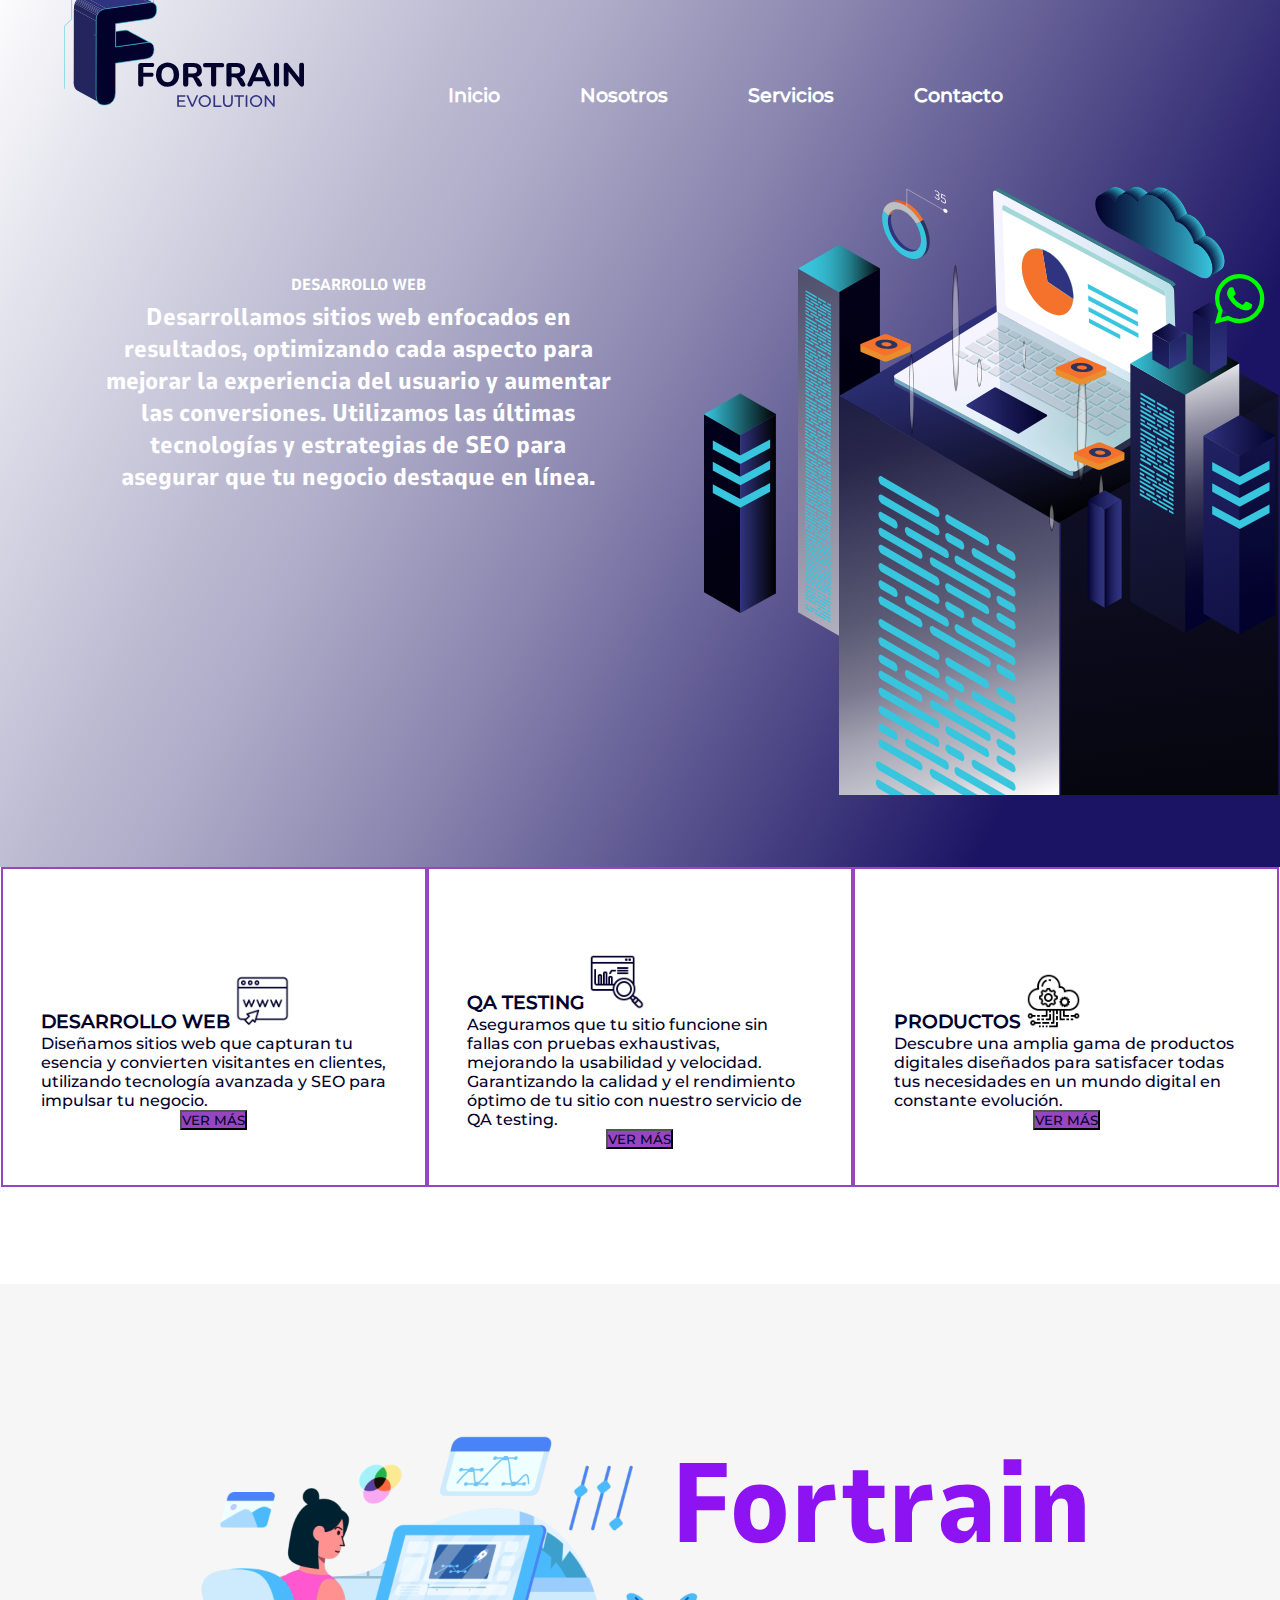
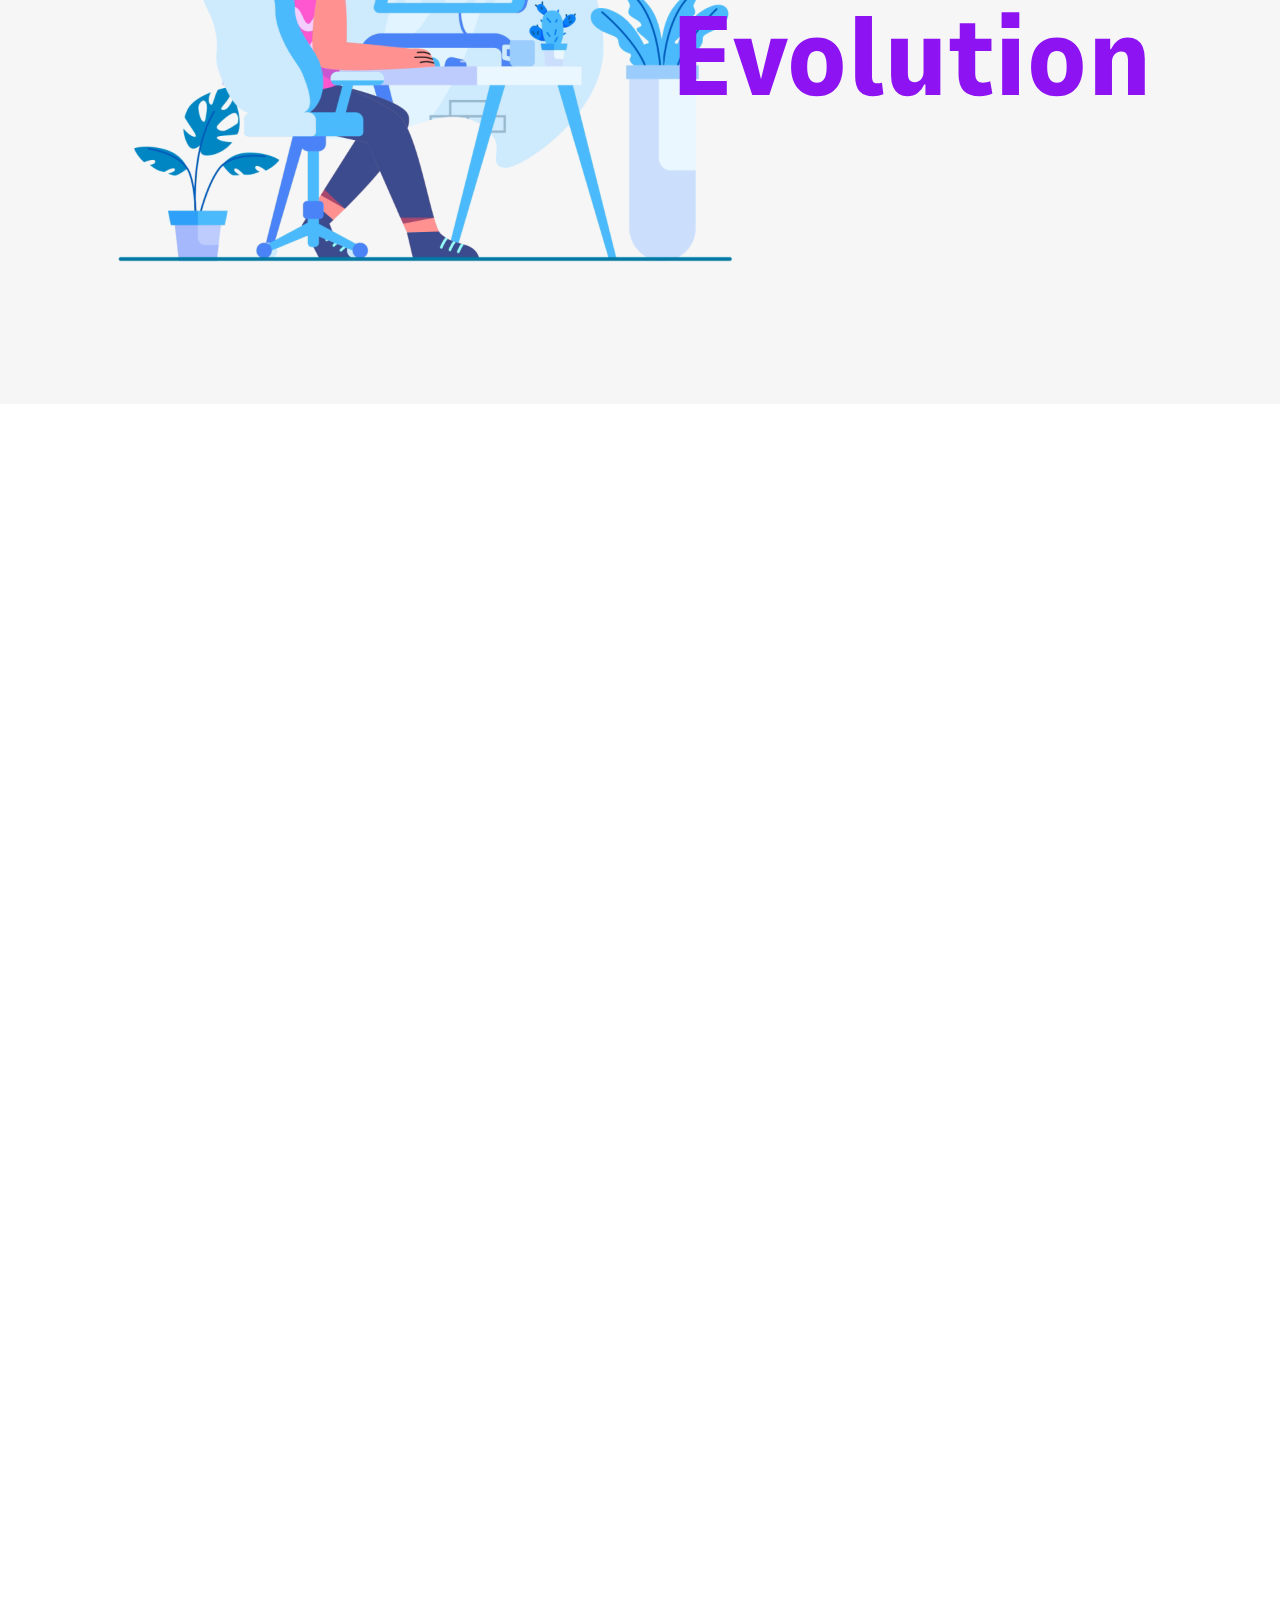
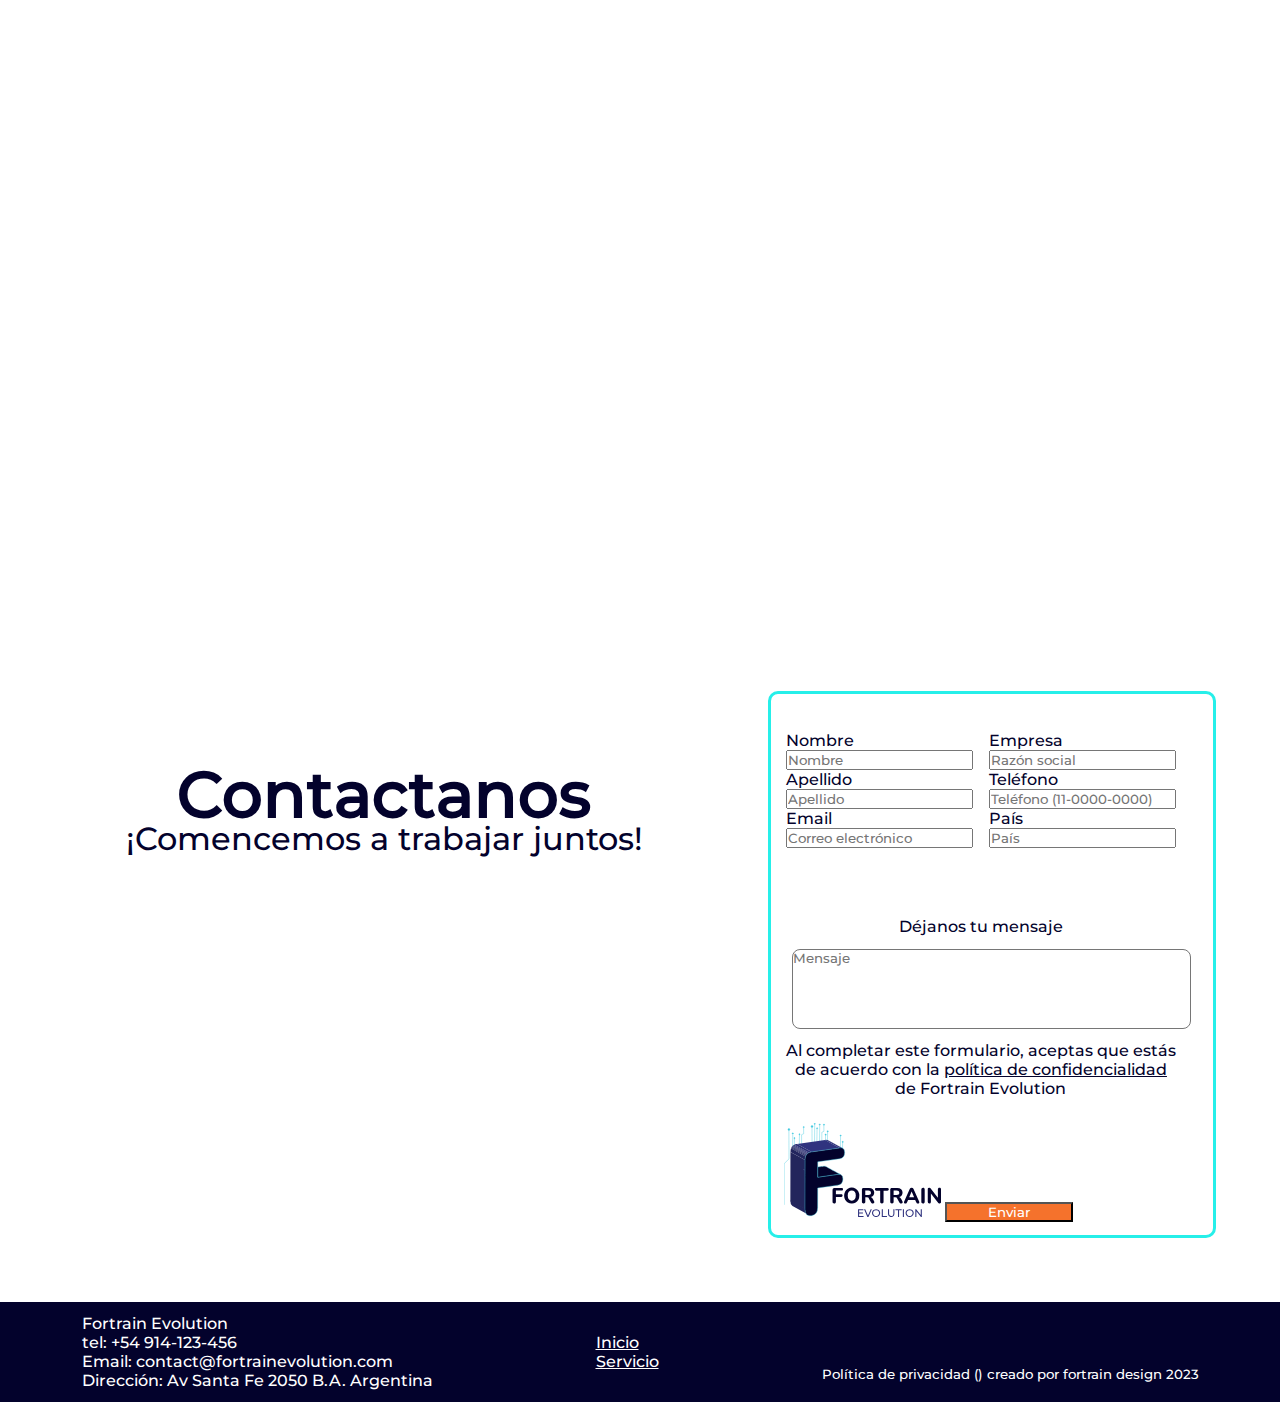
<file: index.html>
<!DOCTYPE html>
<html lang="en">
<head>
  <meta charset="UTF-8">
  <meta name="viewport" content="width=device-width, initial-scale=1.0">
  <meta http-equiv="X-UA-Compatible" content="IE=edge">
  <meta name="author" content="fortrainevolution.com">
  <meta name="description" content="desarrollo y consultoría IT">
  <link rel="shortcut icon" href="./src/images/favicon.png">
  <link rel="stylesheet" href="https://cdn.jsdelivr.net/npm/bootstrap@5.2.2/dist/css/bootstrap.min.css" integrity="sha384-Zenh87qX5JnK2Jl0vWa8Ck2rdkQ2Bzep5IDxbcnCeuOxjzrPF/et3URy9Bv1WTRi" crossorigin="anonymous">
  <link rel="stylesheet" href="https://fonts.googleapis.com/css?family=Lobster" type="text/css">
  <link rel="stylesheet" href="https://use.fontawesome.com/releases/v5.8.1/css/all.css" integrity="sha384-50oBUHEmvpQ+1lW4y57PTFmhCaXp0ML5d60M1M7uH2+nqUivzIebhndOJK28anvf" crossorigin="anonymous">
  <link rel="stylesheet" href="https://cdn.jsdelivr.net/npm/bootstrap-icons@1.10.4/font/bootstrap-icons.css">
  <link rel="preconnect" href="https://fonts.googleapis.com">
  <link rel="preconnect" href="https://fonts.gstatic.com" crossorigin>
  <link rel="stylesheet" href="https://use.fontawesome.com/releases/v5.15.1/css/all.css">
  <link rel="stylesheet" href="https://cdnjs.cloudflare.com/ajax/libs/animate.css/4.1.1/animate.min.css"/>
  <link href="https://unpkg.com/aos@2.3.1/dist/aos.css" rel="stylesheet">
  <meta name="viewport" content="width=device-width, initial-scale=1.0">
  <link rel="stylesheet" href="./src/css/styles.css">
  <title>fortrain 2.0</title>
</head>
<body class="bodyFortrain">
    <header class="HeaderContainer">
        <div class="container1">
            <nav class="navbar">
              <img src="./src/images/LOGOTIPO FE 26-03-2024 - 2.svg" alt="" class="logo">
                <ul class="navList">
                    <li class="navItem">
                        <a href="index.html" class="navlink">Inicio</a>
                    </li>
                    <li class="navItem">
                        <a href="" class="navlink">Nosotros</a>
                    </li>
                    <li class="navItem">
                        <a href="/src/pages/servicios.html" class="navlink">Servicios</a>
                    </li>
                    <li class="navItem">
                        <span class="NavContac"> <a href="#contacto" class="navlink">Contacto</a></span>
                    </li>
                </ul>
                <div class="hamburguesaContainer">
                    <img src="/src/images/list_7146967.png" alt="menuHamburguesa" class="hamburguesa">
                </div>
            </nav>
        </div>
        <section class="contenedor-seccion-nueva">
          <div class="contenedor-ilustracion">
            <img src="src/images/ILUSTRACIONHeader.svg" alt="" class="imgHeaderNew">
            <div class="contenedor-texto-de-ilustracion">
              <h2 class="titulo"></h2>
              <p class="descripcion"></p>
              <!--<h2>SOMOS LA PLATAFORMA MÁS RÁPIDA Y SEGURA EN DESARROLLO WEB</h2>
              <p>Desarrollamos sitios web enfocados en resultados, optimizando cada aspecto para mejorar la experiencia del usuario y aumentar las conversiones. Utilizamos las últimas tecnologías y estrategias de SEO para asegurar que tu negocio destaque en línea.</p>-->
            </div>            
            <!--<div class="ilustracion">
              <img src="./src/images/ILUSTRACION - WEB FE.svg" alt="" class="ilustracion-seccion-nueva">
            </div>-->
          </div>
          <div class="seccion-nueva">
            <div><span class="number">01</span>
              <h3>DESARROLLO WEB <img src="./src/images/sitio-web icono.png" alt="" style="width: 16%;"></h3>
              <p>Diseñamos sitios web que capturan tu esencia y convierten visitantes en clientes, utilizando tecnología avanzada y SEO para impulsar tu negocio.</p>
              <button class="btn seccion-nueva-boton">VER MÁS</button>
            </div>
            <div><span class="number">02</span>
              <h3>QA TESTING <img src="./src/images/analista-de-la-red icono.png" alt="" style="width: 16%;"></h3>
              <p>Aseguramos que tu sitio funcione sin fallas con pruebas exhaustivas, mejorando la usabilidad y velocidad. Garantizando la calidad y el rendimiento óptimo de tu sitio con nuestro servicio de QA testing.</p>
              <button class="btn seccion-nueva-boton">VER MÁS</button>
            </div>
            <div><span class="number">03</span>
              <h3>PRODUCTOS <img src="./src/images/saas.png" alt="" style="width: 16%;"></h3>
              <p>Descubre una amplia gama de productos digitales diseñados para satisfacer todas tus necesidades en un mundo digital en constante evolución.</p>
              <button class="btn seccion-nueva-boton">VER MÁS</button>
            </div>
          </div>
        </section>
    </header>
    <main class="mainFortrain">
      <aside>
        <a target="_blank" href="https://wa.me/+5491169697781?text=Hola,%20estoy%20interesado%20en%20contactarte."><i class="bi bi-whatsapp"></i><!--<img src="ruta/a/tu/imagen/whatsapp.png" alt="WhatsApp">--></a>
      </aside>

      <section class="sectionHeader">
        <div class="video-background" >
            <video autoplay loop muted playsinline>
              <source src="/src/video/vecteezy_a-perfect-creative-industry-animation_28716482.mp4" type="video/mp4">
            </video>
            <h2 class="TituloPrincipal nunitoTitle">Fortrain <br> Evolution</h2>
          </div>
    </section>
        <div data-aos="fade-up" class="fortrainDescContainer">      
                <div class="fortrainTxtContainer">
                    <h1 class="fortrainTitleDesc nunitoTitle">
                        Sobre Fortrain Evolution
                    </h1>
                    <p class="fortrainTxt">Somos un equipo de emprendedores tecnológicos dedicados a impulsar el crecimiento de empresas y startups en el mundo digital. Audaces e innovadores.</p>
                    <p class="fortrainTxt">
                        No nos conformamos, vamos siempre por la
                        excelencia.  Nuestro espiritu es joven, ambicioso
                        y sobre todo somos curiosos llevando a la acción nuestros sueños.
                    </p>
                </div>
                <img src="/src/images/ILUSTRACIÓN 2 WEB FE 2.0.svg" alt="imgFortrain" 
                data-aos="fade-up" data-aos-duration="1500" class="fortrainImg">
        </div>
    </main>
    <section class="valoresContainer">
        <div data-aos="fade-left" data-aos-duration="1500" class="mision">
            <img src="/src/images/ILUSTRACIÓN 2 MISIÓN - FE WEB 2.0.svg" class="misionImg">
            <div class="misionTxtContainer">
                <h2 class="misionTitle nunitoTitle">
                    Mision
                </h2>
                <p class="misiontxt">
                    Empoderar empresas y startups para que naveguen con éxito en el mundo digital, ofreciendo soluciones de desarrollo web, testing de software y estrategias de social media innovadoras y personalizadas. Con el objetivo de llevar sus empresas a que crezcan y tengan éxito en el
                    mercado actual
                </p>
            </div>
        </div>
        <div  data-aos="fade-right" data-aos-duration="1500"  class="vision">
            <div class="visionTxtContainer">
                <h2 class="visionTitle nunitoTitle">
                    Vision
                </h2>
                <p class="visiontxt">
                    Ser reconocidos como los principales aliados en la transformación digital a nivel global, impulsando el avance tecnológico de nuestros clientes. Aspiramos a que cada proyecto refleje nuestra pasión por la innovación, nuestra valentía ante los desafíos y nuestro compromiso con la excelencia
                </p>
            </div>
            <img src="/src/images/QUIENES SOMOS - FE- ILUSTRACIÓN 1.svg" alt="imgFortrain" class="visionImg">
        </div>
        <div data-aos="fade-left" data-aos-duration="1500" class="mision">
            <div  class="valores">
            <img src="/src/images/VALORES ILUSTRACIÓN 4 - FE 2024 WEB 2.0.svg" class="ValoresImg">
            <div class="valoresTxtContainer">
                <h2 class="valoresTitle nunitoTitle">Valores</h2>
                <div class="valorestxt">
                    <div class="valores1">
                        <div class="valor1">
                            <div class="color4"></div>
                            <p class="valoTxt1">
                                Innovación:<br> <span class="txtValo">Que marcan el mañana.</span> 
                            </p>
                        </div>
                        <div class="valor2">
                            <div class="color3"></div>
                            <p class="valoTxt1">
                                Pasión:<br> <span class="txtValo">Energía que impulsa la innovación.</span> 
                            </p>
                        </div>
                    </div>
                    <div class="valores2">
                        <div class="valor3">
                            <div class="color2"></div>
                            <p class="valoTxt2">
                                Valentia: <br> <span class="txtValo">Audacia en cada solución.</span>
                            </p>
                        </div>
                        <div class="valor4">
                            <div class="color1"></div>
                            <p class="valoTxt2">
                                Compromiso:<br> <span class="txtValo">Con la excelencia.</span>
                            </p>
                        </div>
                    </div>
                </div>
            </div>
        </div>
      </div>
    </section>
    <section class="ayuda" id="contacto">
        <h2 class="formularioFtitle" >Contactanos</h2>
        <p class="formularioFtxt">
          ¡Comencemos a trabajar juntos!
        </p>
          <form action="./messent.php" method="POST">
            <div class="containerFrom">
              <div class="inputs">
                <label>Nombre</label>
                <input type="text" name="nombre" required placeholder="Nombre">
                <label>Apellido</label>
                <input type="text" name="apellido" required placeholder="Apellido">
                <label>Email</label>
                <input type="email" name="correo" required placeholder="Correo electrónico">
              </div>
              <div class="inputs2">
                <label>Empresa</label>
                <input type="text" name="empresa" required placeholder="Razón social">
                <label>Teléfono</label>
                <input type="tel" type="text" name="telefono" required placeholder="Teléfono (11-0000-0000)">
                <label>País</label>
                <input type="text" name="pais" required placeholder="País">
              </div>
            </div>
            <br>
            <div class="inputs3 containerFrom">
              <div>
                <label>Déjanos tu mensaje</label>
              </div>
              <textarea class="fromTextArea" name="mensaje" required placeholder="Mensaje"></textarea>
              <!--<div class="g-recaptcha" data-sitekey="TU_SITE_KEY"></div>-->
              <div class="formTerminosTxt">Al completar este formulario, aceptas que estás de acuerdo con la <a href="./terminos.html">política de confidencialidad</a> de Fortrain Evolution</div>
              <div>
                <img src="/src/images/LOGOTIPO FE 26-03-2024 - 2.svg" width="40%" >
                <button type="submit" class="btn btn-formulario">Enviar</button>
              </div>
            </div>
          </form>
      </section>
      <footer>
        <div class="footer-1">
          <ul>
            <li class="color">Fortrain Evolution</li>
            <li class="color">tel: +54 914-123-456</li>
            <li class="color">Email: contact@fortrainevolution.com</li>
            <li class="color">Dirección: Av Santa Fe 2050 B.A. Argentina</li>
          </ul>
        </div>
        <div class="footer-2 ">
          <ul>
            <li ><a href="index.html" class="color">Inicio</a></li>
            <li><a href="src/pages/servicios.html" class="color">Servicio</a></li>
          </ul>
        </div>
        <div class="footer-3 ">
          <small class="color">Política de privacidad () creado por fortrain design 2023</small>
        </div>
      </footer>
  		<script>
      		document.addEventListener('DOMContentLoaded', function() {
        		const elements = document.querySelectorAll('[data-aos]');

        		function updateAOS() {
            		if(window.innerWidth < 500) {
                		elements.forEach(el => {
                    	// Cambia la animación a fade-down para pantallas pequeñas
                    	el.setAttribute('data-aos', 'fade-down');
                	});
           		}
        	}

        	// Verifica al cargar y al cambiar el tamaño de la ventana
        	updateAOS();
        	window.addEventListener('resize', updateAOS);
    	});
  		</script>
      <script src="./src/js/funciones.js"></script>
      <script src="/src/js/menuHambur.js"></script>  
      <script src="https://unpkg.com/aos@2.3.1/dist/aos.js"></script>
      <script>AOS.init();</script> 
</body>
</html>
</file>
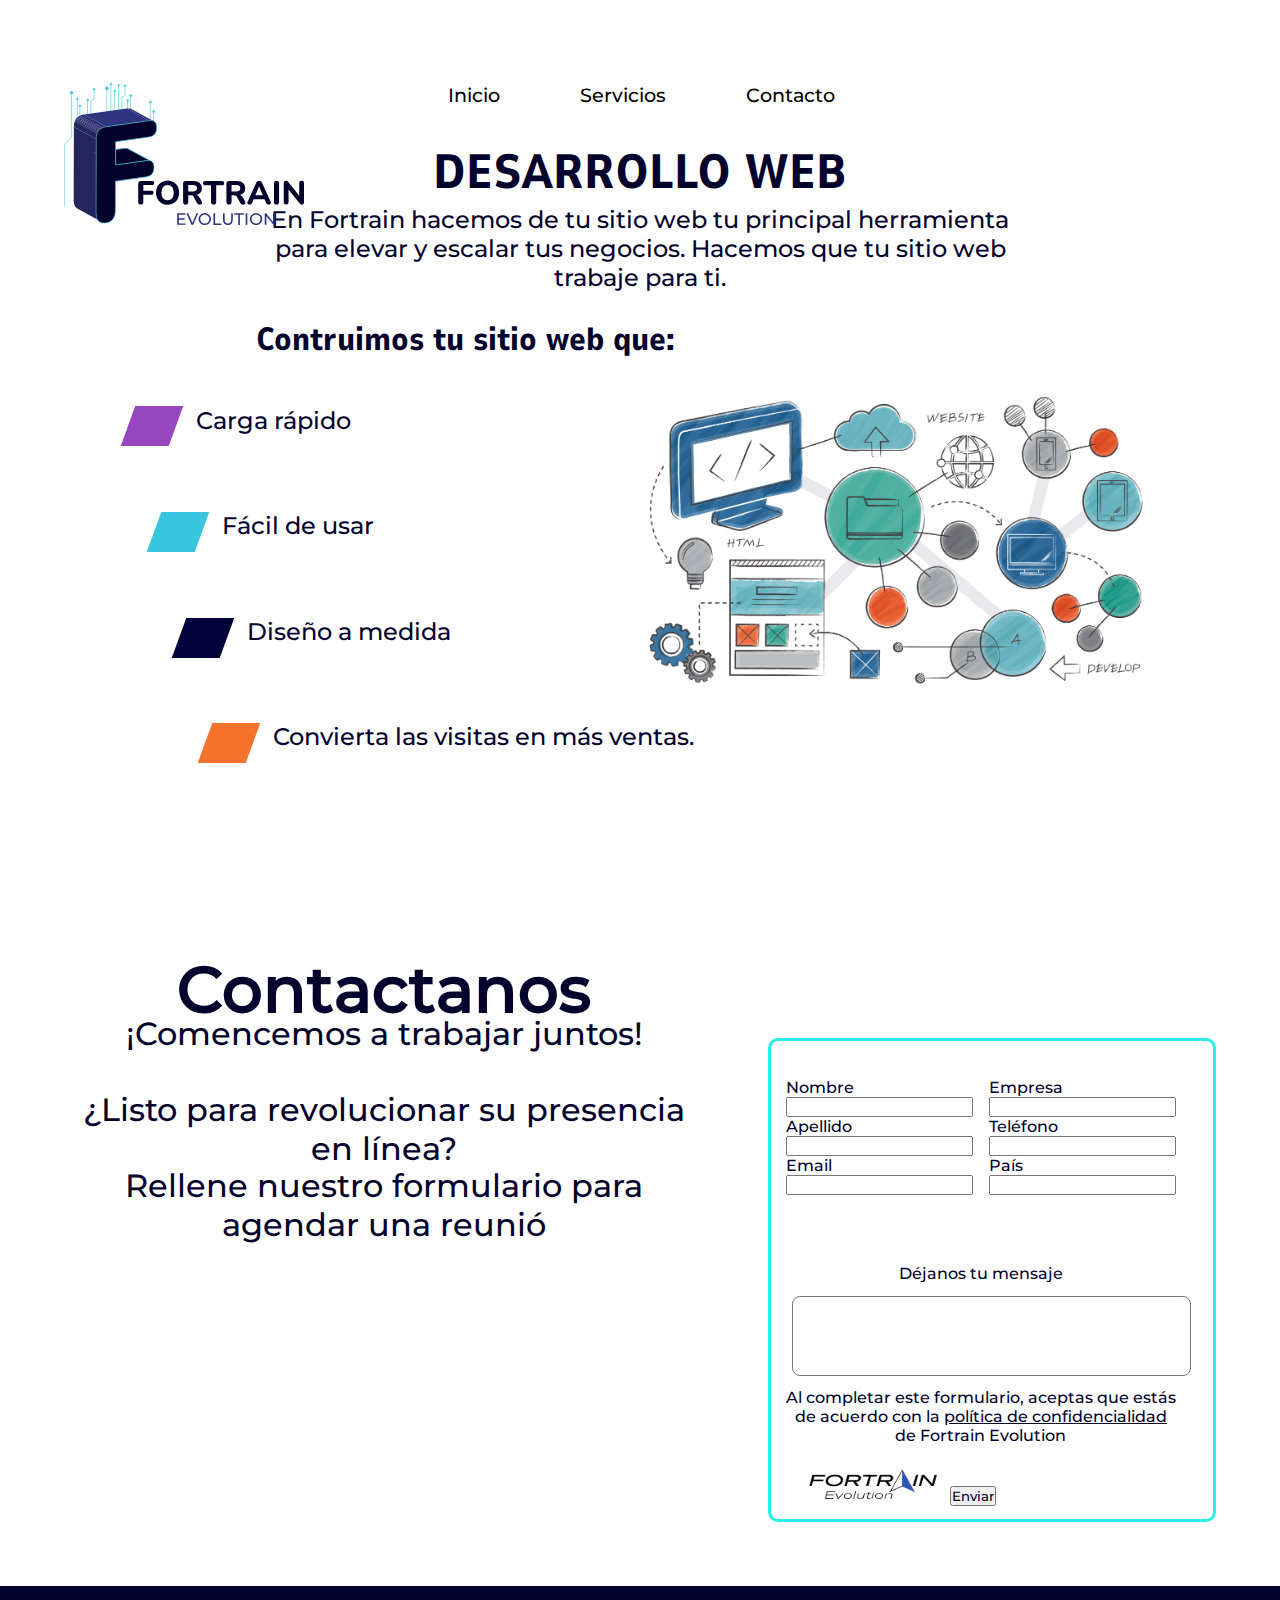
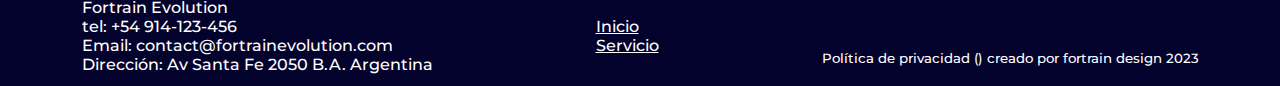
<file: src/pages/desarrolloWeb.html>
<!DOCTYPE html>
<html lang="en">
<head>
    <meta charset="UTF-8">
    <meta name="viewport" content="width=device-width, initial-scale=1.0">
   	<link rel="shortcut icon" href="./src/images/favicon.png">
    <link rel="stylesheet" href="https://use.fontawesome.com/releases/v5.15.1/css/all.css">
    <link rel="stylesheet" href="https://cdnjs.cloudflare.com/ajax/libs/animate.css/4.1.1/animate.min.css"/>
  	<link href="https://unpkg.com/aos@2.3.1/dist/aos.css" rel="stylesheet">
  	<link rel="stylesheet" href="/src/css/styles.css">
    <title>Desarrollo web</title>
</head>
<body>
    <header class="HeaderContainer-sec">
        <div class="container">
            <div class="logoContainer">
                <img src="/src/images/LOGOTIPO FE 26-03-2024 - 2.svg" viewBox="0 0 100 100" alt="logo" class="logo">
            </div>
            <nav class="navbar-sec">
                <ul class="navList">
                    <li class="navItem">
                        <a href="/index.html" class="navlink-sec">Inicio</a>
                    </li>
                    <!-- <li class="navItem">
                        <a href="" class="navlink">Nosotros</a>
                    </li> -->
                    <li class="navItem">
                        <a href="/src/pages/servicios.html" class="navlink-sec">Servicios</a>
                    </li>
                    <li class="navItem">
                        <span class="NavContac"> <a href="#contacto" class="navlink-sec">Contacto</a></span>
                    </li>
                </ul>
                <div class="hamburguesaContainer">
                    <img src="/src/images/list_7146967.png" alt="menuHamburguesa" class="hamburguesa">
                </div>
            </nav>
        </div>
    </header>
        <main class="desaContainer">
            <section class="desaTitleDescContainer">
                <h1 class="desaTitle nunitoTitle">
                    DESARROLLO WEB
                </h1>
                <p class="desc">
                    En Fortrain hacemos de tu sitio web tu principal herramienta para elevar y escalar tus negocios. Hacemos que tu sitio web trabaje para ti.
                </p>
            </section>
            <h2 class="desaSubTitle nunitoTitle">
                Contruimos tu sitio web que:
            </h2>
            <section class="beneficiosContainer">
                <img src="/src/images/26983.jpg" alt="desarrollo web" class="imgDesa">
                <div class="beneContainer">
                    <div class="color1"></div>
                    <div class="txt1">Carga rápido</div>
                </div>
                <div class="beneContainer">
                    <div class="color2"></div>
                    <div class="txt2">Fácil de usar</div>
                </div>
                <div class="beneContainer">
                    <div class="color3"></div>
                    <div class="txt3">Diseño a medida</div>
                </div>
                <div class="beneContainer">
                    <div class="color4"></div>
                    <div class="txt4">Convierta las visitas en más ventas. </div>
                </div>
            </section>
        </main>
        <section class="ayuda" id="contacto">
            <h2 class="formularioFtitle" >Contactanos</h2>
            <p class="formularioFtxt">
              ¡Comencemos a trabajar juntos!
            </p>
            <br></br>
            <br></br>
            <p class="formularioFtxt">
                ¿Listo para revolucionar su presencia en línea?
            </p>
            <br>
            </br>
            <br>
            <br>
            <p class="formularioFtxt">
                Rellene nuestro formulario para agendar una reunió
            </p>
              <form action="./messent.php" method="POST">
                <div class="containerFrom">
                  <div class="inputs">
                    <label>Nombre</label>
                    <input type="text" required>
                    <label>Apellido</label>
                    <input type="text" required>
                    <label>Email</label>
                    <input type="email" name="correo" required>
                  </div>
                  <div class="inputs2">
                    <label>Empresa</label>
                    <input type="text" required>
                    <label>Teléfono</label>
                    <input type="tel" type="text" required>
                    <label>País</label>
                    <input type="text" required>
                  </div>
                </div>
                <br>
                <div class="inputs3 containerFrom">
                  <div>
                    <label>Déjanos tu mensaje</label>
                  </div>
                  <textarea class="fromTextArea" name="mensaje" required></textarea>
                  <!--<div class="g-recaptcha" data-sitekey="TU_SITE_KEY"></div>-->
                  <div class="formTerminosTxt">Al completar este formulario, aceptas que estás de acuerdo con la <a href="./terminos.html">política de confidencialidad</a> de Fortrain Evolution</div>
                  <div>
                    <img src="/src/images/logoazul.svg" width="40%">
                    <button type="submit" class="btn">Enviar</button>
                  </div>
                </div>
              </form>
            </div>
          </section>
          <footer>
            <div class="footer-1">
              <ul>
                <li class="color">Fortrain Evolution</li>
                <li class="color">tel: +54 914-123-456</li>
                <li class="color">Email: contact@fortrainevolution.com</li>
                <li class="color">Dirección: Av Santa Fe 2050 B.A. Argentina</li>
              </ul>
            </div>
            <div class="footer-2 ">
              <ul>
                <li ><a href="/index.html" class="color">Inicio</a></li>
                <li><a href="/src/pages/servicios.html" class="color">Servicio</a></li>
              </ul>
            </div>
            <div class="footer-3 ">
              <small class="color">Política de privacidad () creado por fortrain design 2023</small>
            </div>
          </footer>
         <script src="/src/js/menuHambur.js"></script> 
    <script src="https://unpkg.com/aos@2.3.1/dist/aos.js"></script>
    <script>AOS.init();</script> 
</body>
</html>
</file>
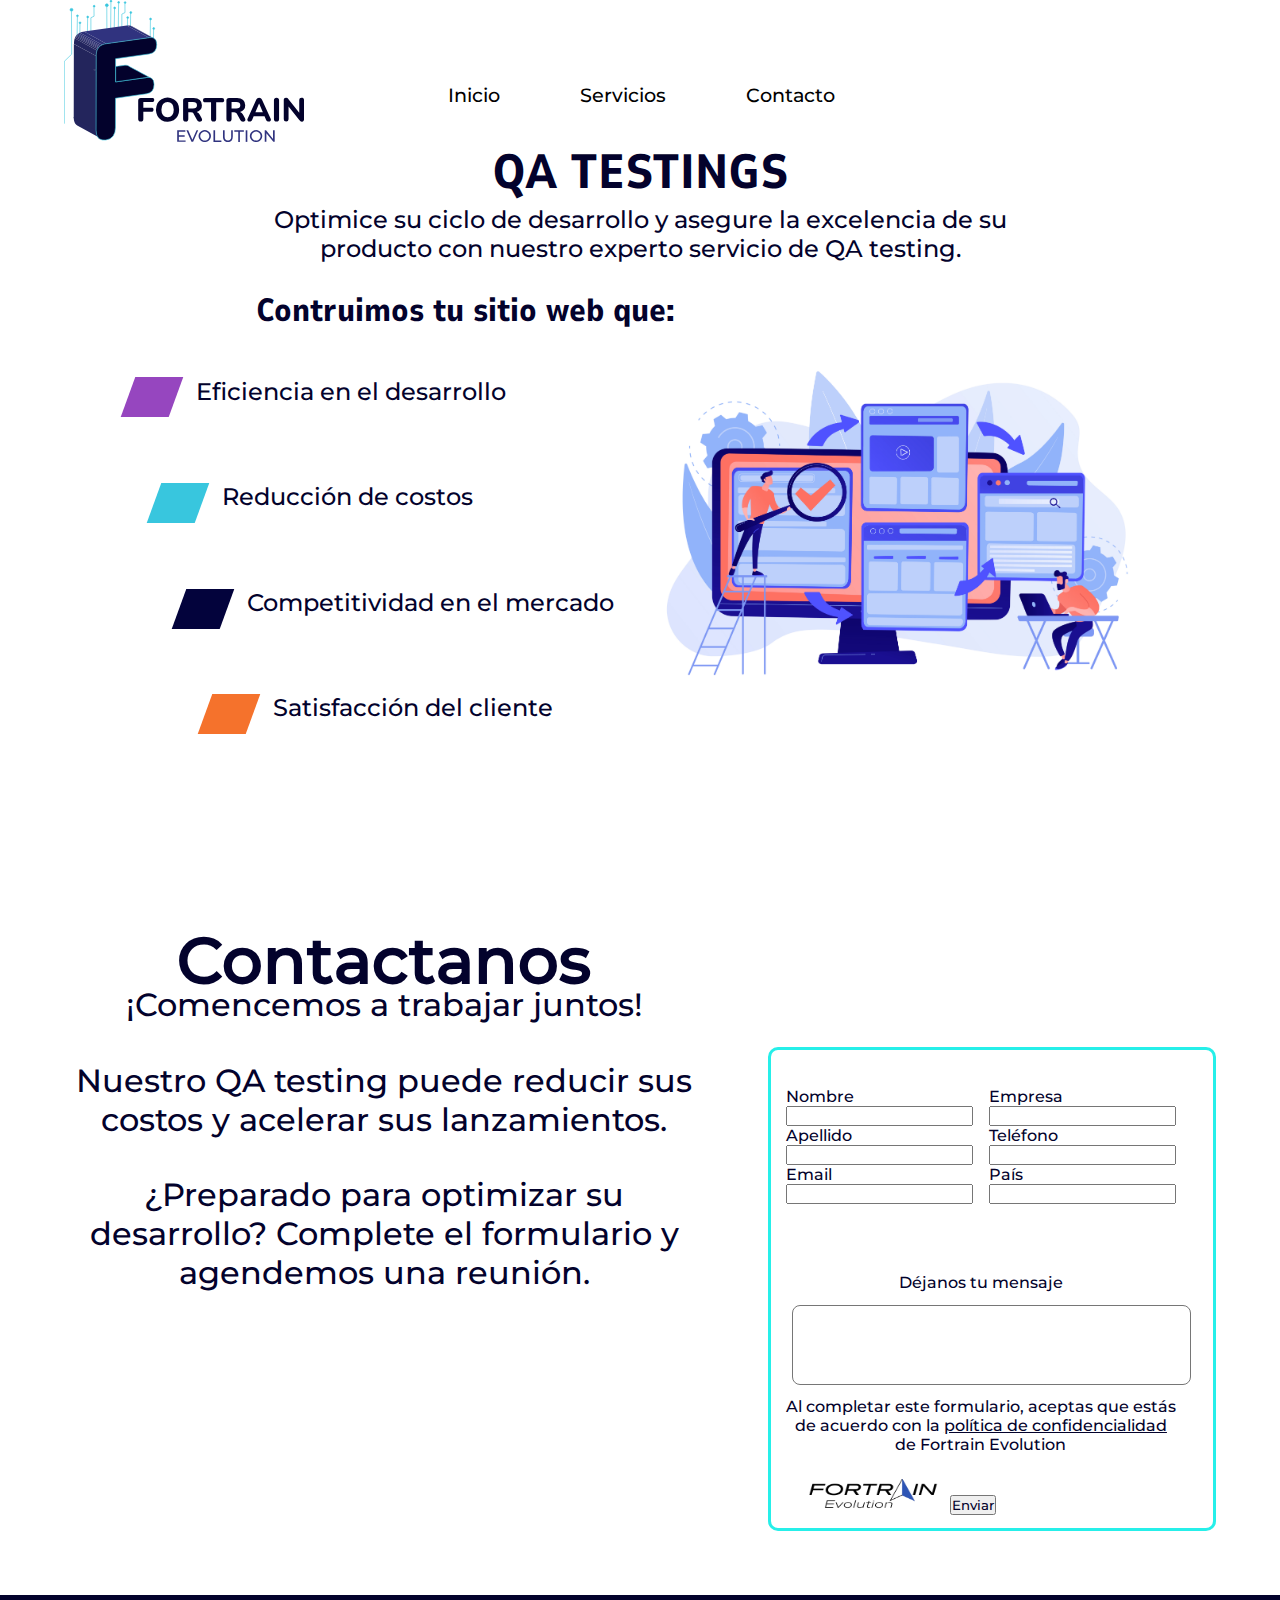
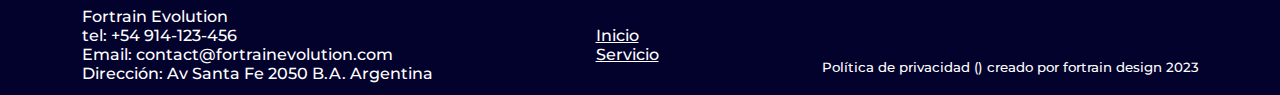
<file: src/pages/qaTesting.html>
<!DOCTYPE html>
<html lang="en">
<head>
    <meta charset="UTF-8">
    <meta name="viewport" content="width=device-width, initial-scale=1.0">
   	<link rel="shortcut icon" href="./src/images/favicon.png">
    <link rel="stylesheet" href="https://use.fontawesome.com/releases/v5.15.1/css/all.css">
    <link

    rel="stylesheet"
    href="https://cdnjs.cloudflare.com/ajax/libs/animate.css/4.1.1/animate.min.css"
  />
  <link href="https://unpkg.com/aos@2.3.1/dist/aos.css" rel="stylesheet">
  <link rel="stylesheet" href="/src/css/styles.css">
    <title>Desarrollo web</title>
</head>
<body>
    <header class="HeaderContainer-sec">
        <div class="container">
            <div class="logoContainer">
                <img src="/src/images/LOGOTIPO FE 26-03-2024 - 2.svg" viewBox="0 0 100 100" alt="logo" class="logo">
            </div>
            <nav class="navbar">
                <ul class="navList">
                    <li class="navItem">
                        <a href="/index.html" class="navlink-sec">Inicio</a>
                    </li>
                    <!-- <li class="navItem">
                        <a href="" class="navlink">Nosotros</a>
                    </li> -->
                    <li class="navItem">
                        <a href="/src/pages/servicios.html" class="navlink-sec">Servicios</a>
                    </li>
                    <li class="navItem">
                        <span class="NavContac"> <a href="#contacto" class="navlink-sec">Contacto</a></span>
                    </li>
                </ul>
                <div class="hamburguesaContainer">
                    <img src="/src/images/list_7146967.png" alt="menuHamburguesa" class="hamburguesa">
                </div>
            </nav>
        </div>
    </header>
        <main class="desaContainer">
            <section class="desaTitleDescContainer">
                <h1 class="desaTitle nunitoTitle">
                    QA TESTINGS
                </h1>
                <p class="desc">
                    Optimice su ciclo de desarrollo y asegure la excelencia de su producto con nuestro experto servicio de QA testing.
                </p>
            </section>
            <h2 class="desaSubTitle nunitoTitle">
                Contruimos tu sitio web que:
            </h2>
            <section class="beneficiosContainer">
                <img src="/src/images/20945894.jpg" alt="desarrollo web" class="imgDesa">
                <div class="beneContainer">
                    <div class="color1"></div>
                    <div class="txt1">Eficiencia en el desarrollo</div>
                </div>
                <div class="beneContainer">
                    <div class="color2"></div>
                    <div class="txt2">Reducción de costos</div>
                </div>
                <div class="beneContainer">
                    <div class="color3"></div>
                    <div class="txt3">Competitividad en el mercado</div>
                </div>
                <div class="beneContainer">
                    <div class="color4"></div>
                    <div class="txt4">Satisfacción del cliente</div>
                </div>
            </section>
        </main>
        <section class="ayuda" id="contacto">
            <h2 class="formularioFtitle" >Contactanos</h2>
            <p class="formularioFtxt">
              ¡Comencemos a trabajar juntos!
            </p>
            <br></br>
            <br></br>
            <p class="formularioFtxt">
                Nuestro QA testing puede reducir sus costos y acelerar sus lanzamientos. 
            </p>
            <br></br>
            <br></br>
            <br></br>
            <p class="formularioFtxt">
                ¿Preparado para optimizar su desarrollo?  Complete el formulario y agendemos una reunión.
            </p>
       
              <form action="./messent.php" method="POST">
                <div class="containerFrom">
                  <div class="inputs">
                    <label>Nombre</label>
                    <input type="text" required>
                    <label>Apellido</label>
                    <input type="text" required>
                    <label>Email</label>
                    <input type="email" name="correo" required>
                  </div>
                  <div class="inputs2">
                    <label>Empresa</label>
                    <input type="text" required>
                    <label>Teléfono</label>
                    <input type="tel" type="text" required>
                    <label>País</label>
                    <input type="text" required>
                  </div>
                </div>
                <br>
                <div class="inputs3 containerFrom">
                  <div>
                    <label>Déjanos tu mensaje</label>
                  </div>
                  <textarea class="fromTextArea" name="mensaje" required></textarea>
                  <!--<div class="g-recaptcha" data-sitekey="TU_SITE_KEY"></div>-->
                  <div class="formTerminosTxt">Al completar este formulario, aceptas que estás de acuerdo con la <a href="./terminos.html">política de confidencialidad</a> de Fortrain Evolution</div>
                  <div>
                    <img src="/src/images/logoazul.svg" width="40%" >
                    <button type="submit" class="btn">Enviar</button>
                  </div>
                </div>
              </form>
            </div>
          </section>
          <footer>
            <div class="footer-1">
              <ul>
                <li class="color">Fortrain Evolution</li>
                <li class="color">tel: +54 914-123-456</li>
                <li class="color">Email: contact@fortrainevolution.com</li>
                <li class="color">Dirección: Av Santa Fe 2050 B.A. Argentina</li>
              </ul>
            </div>
            <div class="footer-2 ">
              <ul>
                <li ><a href="/index.html" class="color">Inicio</a></li>
                <li><a href="/src/pages/servicios.html" class="color">Servicio</a></li>
              </ul>
            </div>
            <div class="footer-3 ">
              <small class="color">Política de privacidad () creado por fortrain design 2023</small>
            </div>
          </footer>
    <script src="/src/js/menuHambur.js"></script>     
    <script src="https://unpkg.com/aos@2.3.1/dist/aos.js"></script>
    <script>AOS.init();</script> 
</body>
</html>
</file>
<file: src/css/styles.css>
*{
    color: #03022c;
    font-family: "montzerrat",sans-serif;
    box-sizing: border-box;
    margin: 0;
    padding: 0;
}  
aside{
  font-size:50px;
  position: fixed;
  right: 15px;
  top: 30%;
  z-index: 100;
}

.bi-whatsapp{
  color:#0f0;
}
.contenedor-ilustracion {
    width: 100%;
    height: 83vh;
    
}
.contenedor-texto-de-ilustracion{
    display: flex;
    flex-direction: column;
    text-align: center;
    width: 40%;
    height: 500px;
    /*border: 2px solid white;*/
    margin: 1% 0 0 8%;
}
.contenedor-texto-de-ilustracion > h2{
    font-family: "nunito";
    font-weight: bold;
    color: #fff;
    font-size: 45px;
    padding: 10% 0 1% 0;
    margin-top: 20%;
}
.contenedor-texto-de-ilustracion > p{
    font-family: "nunito";
    font-weight: bold;
    color: #fff;
    font-size: 20px;
}
.seccion-nueva{
    display: flex;
    justify-content: center;
    background: #fff;
}
.seccion-nueva > div{
    height: 20rem;
    display: flex;
    flex-direction: column;
    align-items: center;
    justify-content: center;
    width:33.3%;
    border: 2px solid #9646BF;
    padding: 3%;
}
.seccion-nueva > div:hover{
    background: #f5722c;
    transition: 700ms;
}
.number{
    color:#fff; 
    font-size: 40px;
}
.seccion-nueva-boton{
    background: #9646BF;
    
}
/* .ilustracion-seccion-nueva{
    position: absolute;
    width: 30%;
    right: 0;
    top:200px;
    display: flex;
    z-index: -100;
} */
                                                             /* estilos header */
@font-face {
    font-family: "montzerrat";
    src: url("/src/tipografias/Montserrat/static/Montserrat-Medium.ttf");
    font-weight: normal;
    font-style: normal;
}
@font-face {
    font-family: "nunito";
    src: url("/src/tipografias/Nunito_Sans/static/NunitoSans_7pt_Condensed-ExtraBold.ttf");
    font-weight: normal;
    font-style: normal;
}

.HeaderContainer{
    width: 100%;
    height: 100vh;
    background: url('../images/FONDO\ -\ WEB\ FE.svg');
    background-repeat: no-repeat;
    background-size: cover;
    z-index: -10;
}
.imgHeaderNew{
    width: 45%;
    height: 75vh;
    position: absolute;
    margin-left: 55%;
    z-index: 1;

}

.nunitoTitle{
    font-family: "nunito", sans-serif;
}
    /* estilos Navbar */   
.none{
    display: none;
}
/* .container1{
    display: flex;
    height: 10rem;
    flex-direction: row;
    margin-left: 5%;
    
} */

.logo{
    width: 15rem;
    margin-top: 0;
    position: absolute;
    margin-left: 5%;
    /*z-index: 1;*/
}
.navbar{
    display: flex;
    flex-direction: column;
    justify-content: flex-end;
    align-items: flex-start;
    margin-left: auto;
    margin-right: auto;
    width: 100%;
}
.navItem{
    width: fit-content;
}
.navList{
    width: 60%;
    list-style: none;
    display: flex;
    gap: 5rem;
    font-size: 1.2rem;
    margin-top: 6.5%;
    margin-left: 35%;
    flex-wrap: wrap;
}
.navlink-sec{
    color:#000;
    text-decoration: none;
}
.navlink-sec:hover{
    background:  #03022C;
    border-radius: 10px;
    width: 2%;
    color: #fff;
}
.navlink{
    text-decoration: none;
    color: #ffff;
    font-weight: bold;
}
.navlink:hover{
    background:  #03022C;
    border-radius: 10px;
    color: #fff;
}
.hamburguesaContainer{
    width: 20%;
  
}
.hamburguesa{
    width: 100%;
    margin-top: 5%;
    cursor: pointer;
    transition: 0.5s ease;
    display: none;
}
.video-background {
    position:relative ;
    width: 100%;
    height: auto; /* Ajusta la altura según necesites, o déjalo automático */
  	margin-top: 30%;
    overflow: hidden; /* Para asegurar que el contenido no se desborde */
  }
  
  .video-background video {
    width: 100%; /* Ajusta el ancho del video al contenedor */
    height: 100%; /* Ajusta la altura del video al contenedor */
    object-fit: cover; /* Cubre el área del contenedor sin perder la proporción */
  }
  
  .TituloPrincipal{
    position: absolute;
    top: 20%;
    right: 0; /* Alinea el texto a la derecha del contenedor */
    bottom: 10%; /* Posiciona el texto desde el fondo del contenedor. Ajusta según necesites */
    color: #8D13F2; /* Asegura que el texto sea legible sobre el video */
    margin-right: 10%; 
    font-size: 7rem;/* Añade un poco de margen derecho */
    z-index: 10; /* Asegura que el texto esté sobre el video */
  }
                                                          /*fin estilos Navbar */
                                                        /* fin estilos header */
                                                        /* inicio estilos Main */
 .mainFortrain{
    width: 100%;
    margin-top: 23%;
    /*margin-top: 6%;*/
}
.fortrainDescContainer{
    display: flex;
    justify-content: space-between;
}
.fortrainImg{
    width: 50%;
}
.fortrainTxtContainer{
    width: 70%;
    margin-left: 3%;
}
.fortrainTitleDesc{
    width: 100%;
    font-size: 4rem;
    text-align: center;
    margin-top: 25%;
    

}
.fortrainTxt{
    width: 90%;
    text-align: center;
    margin-left:2% ;
    font-size: 1.5rem;
}
                                                        /* Fin estilos Main */
/* estilos valores */

.valoresContainer{
    width: 100%;
}
.valores, .mision, .vision{
    width: 90%;
    display: flex;
    margin-top: 2%;
}
.misionImg{
    width: 30%;
}
.visionImg{
    width: 50%;
    margin-left: 5%;
}
.ValoresImg{
    width: 30%;
    margin-left: 10%;
}
.misionTxtContainer, .valoresTxtContainer{
    width: 60%;
}
.valoresTxtContainer{
    margin-top: 8%;
}
.visionTxtContainer{
    width: 100%;
    margin-top: 7%;
}
.valores1{
    width: 100%;
    margin-left: 10%;
}
.valores2{
    width: 100%;
    margin-left: 10%;
}
.valoTxt1, .valoTxt2{
    width: 100%;
    font-size: 1.5rem;
}
.misionTitle,.visionTitle,.valoresTitle{
    width: 100%;
    font-size: 3rem;
    font-weight: 900;
    text-align: center;
    align-items: center;
    margin-left: 8%;
}
.visiontxt{
    width: 100%;
    margin-left: 7%;
    font-size: 1.5rem;
    text-align: center;
}
.misiontxt{
    width: 90%;
    margin-left: 10%;
    text-align: center;
    font-size: 1.5rem;
}

.valor1, .valor2, .valor3, .valor4{
    display: flex;
    flex-direction: row;
}
.txtValo{
    font-size: 1rem;
}
/* fin estilos valores */
/* estilos footer */

/* fin estilos footer */
/* inicio estilos servicios */
.videosContainer{
    width: 100%;
    margin-top: 10%;
}
.videoTest,.videoDesa{
    position: absolute;
    top: 50%;
    left: 50%;
    transform: translate(-50%, -50%); /* Ajusta el centro del video al centro del contenedor */
    min-width: 100%;
    min-height: 100%;
    width: auto;
    height: auto;
    -o-object-fit: cover;
    object-fit: cover;
}
.videoDesaContainer, .videoTestContainer{
    display: flex;
    justify-content: center; /* Centra horizontalmente */
    align-items: center; /* Centra verticalmente */
    height: 47rem; /* Altura fija para el contenedor */
    position: relative; /* Contexto de posicionamiento para el video */
    overflow: hidden;
    z-index: -100;
}
.servLink{
    text-decoration: none;
    color: #8D13F2;
}

.tittleDesa,.tittleTest{
width: 100%;
font-size: 7rem;
font-weight: 900;
text-align: center;
color: #8D13F2;
}
.shadow-drop-2-center {
	-webkit-animation: shadow-drop-2-center 0.4s cubic-bezier(0.250, 0.460, 0.450, 0.940) both;
	        animation: shadow-drop-2-center 0.4s cubic-bezier(0.250, 0.460, 0.450, 0.940) both;
}
/* ----------------------------------------------
 * Generated by Animista on 2024-3-11 19:28:44
 * Licensed under FreeBSD License.
 * See http://animista.net/license for more info. 
 * w: http://animista.net, t: @cssanimista
 * ---------------------------------------------- */

/**
 * ----------------------------------------
 * animation shadow-drop-2-center
 * ----------------------------------------
 */
 @-webkit-keyframes shadow-drop-2-center {
    0% {
      -webkit-transform: translateZ(0);
              transform: translateZ(0);
      -webkit-box-shadow: 0 0 0 0 rgba(0, 0, 0, 0);
              box-shadow: 0 0 0 0 rgba(0, 0, 0, 0);
    }
    100% {
      -webkit-transform: translateZ(50px);
              transform: translateZ(50px);
      -webkit-box-shadow: 0 0 20px 0px rgba(0, 0, 0, 0.35);
              box-shadow: 0 0 20px 0px rgba(0, 0, 0, 0.35);
    }
  }
  @keyframes shadow-drop-2-center {
    0% {
      -webkit-transform: translateZ(0);
              transform: translateZ(0);
      -webkit-box-shadow: 0 0 0 0 rgba(0, 0, 0, 0);
              box-shadow: 0 0 0 0 rgba(0, 0, 0, 0);
    }
    100% {
      -webkit-transform: translateZ(50px);
              transform: translateZ(50px);
      -webkit-box-shadow: 0 0 20px 0px rgba(0, 0, 0, 0.35);
              box-shadow: 0 0 20px 0px rgba(0, 0, 0, 0.35);
    }
  }
/* fin estilos servicios */
/* estilos desarro web */
.desaContainer{
    width: 100%;
}
.desaTitleDescContainer{
    width: 100%;
    margin-top: 2.5%;
}
.desaTitle{
    text-align: center;
    font-size: 3rem;
}
.desc{
    width: 60%;
    text-align: center;
    margin-left: 20%;
    font-size: 1.5rem;
}
.desaSubTitle{
    margin-left: 20%;
    margin-top: 2%;
    font-size: 2rem;
}
.imgDesa{
    width: 40%;
    position: absolute;
    margin-left: 50%;
}
.color1, .color2, .color3, .color4{
    width: 3rem;
    height: 2.5rem;
    transform: skewX(-20deg); /* Ajusta el ángulo para cambiar la inclinación */
    margin: 20px;
}
.beneContainer{
    width: 100%;
    display: flex;
    flex-direction: row;
    margin-top: 2%;
}
.txt1, .txt2, .txt3, .txt4{
    width: auto;
    font-size: 1.5rem;
    margin-top: 1.5%;
}
.color1{
    background-color: #9646bf;
    margin-left: 10%;
}.color2{
    background-color: #38c6de;
    margin-left: 12%;
}
.color3{
    background-color: #03033c;
    margin-left: 14%;
}
.color4{
    background-color: #f5722c;
    margin-left: 16%;
}
/* fin estilos desarrollo web */
.ayuda{
    margin-top: 8%;
    color: white;
    height: auto;
}
.contenedor_workers{
  width: 100%;
  position: absolute;
}
.workers{
  width: 15rem;
  top: 5rem;
  position: relative;
  display: flex;
}
.inputs{
  display: flex;
  flex-direction: column;
  margin:0.5%
}
.inputs2{
  display: flex;
  flex-direction: column;
  margin:0.5%
}
form{
    border: solid #26EFE9 3px;
    border-radius: 10px;
    width: 35%;
    height: auto;
    margin-left: 60%;
    background: white;
    color: black;
    position: relative;
}
form > .containerFrom{
  display:flex;
  flex-wrap: wrap;
  width: 95%;
  justify-content: space-evenly;
  margin-top: 8%;
}
form > .inputs3 > div{
  margin: 3%;
}
ul{
    text-decoration: none;
    list-style: none;
}
.footer-3{
    display: flex;
    height: 60px;
    align-items: flex-end;
}
.formularioFtitle{
  width: 60%;
  font-size: 4rem;
  text-align: center;
  position: absolute;
  margin-top: 5%;

}
.formularioFtxt{
  width: 50%;
  text-align: center;
  position: absolute;
  margin-top: 10%;
  margin-left: 5%;
  font-size: 2rem;
}
.fromTextArea{
    resize: none;
    height: 80px;
    width: 100%;
    border-radius: 8px;
    margin-left: 5%;
}
.formTerminosTxt{
    text-align: center;
    margin-left: 15%;
}
.btn-formulario{
    width: 8rem;
    background: #f5722c;
    color: #ffff;
}
footer{
    display: flex;
    justify-content: space-around;
    align-items: center;
    height: 100px;
   background-color: #03022c;
   margin-top: 5%;
}
.color{
    color: #fff;
}
.footer-3{
    display: flex;
    height: 60px;
    align-items: flex-end;
    color: #fff;
}
/* responsivo */

@media (max-width: 1140px) {
    .navList{
        gap: 3rem;
    }
    .video-background{
        margin-top: 40%;
    }
    .logo{
        width: 30%;
        margin-top: 2%;
  }
  .TituloPrincipal{
    font-size: 5rem;
    margin-left: 5%;
  }
}
  @media (max-width: 767px) {
    .footer-1 > ul{
      font-size: 0.8rem;
    }
    .footer-2 > ul{
      font-size: 0.8rem;
    }
    .footer-3{
    	display:none;
    }
    .video-background{
        margin-top: 80rem;
    }
    aside{
      right: 50px;
    }
    .contenedor-ilustracion {
    	position: relative;
      	z-index: 50;
      height: 50vh;
	}
    .seccion-nueva{
        display: flex;
        flex-direction: column;
      position: relative;
      z-index:100;
    }
    .seccion-nueva > div{
        height: 25rem;
        display: flex;
        font-size: 1rem;
        flex-direction: column;
        align-items: center;
        justify-content: center;
        width:90%;
        margin-left: 5%;
        margin-bottom: 2%;
        border: 2px solid #9646BF;
        text-align: center;
        margin-top: 0;
        
    }
    .logo{
        width: 30%;
    }

    .navList{
        display: none; /* Asegúrate de mostrarlo solo cuando se haga clic en el botón de la hamburguesa */
        flex-direction: column;
        text-align: center;
        position: absolute;
        top: 60px; /* Cambia esto para colocar justo debajo del navbar */
        left: 0; /* Alinear al principio de la página */
        right: 0; /* Alinear al final de la página */
        background-color: #fff;
        padding-top: 1rem;
        border-radius: 10px;
        z-index: 100; /* Asegúrate de que esté por encima de otros elementos */
      transition: transform 2s ease;
    }

    .HeaderContainer{
        height: 60vh;
    }
    
    .navItem{
        font-size: 1.2rem; /* Ajusta el tamaño de fuente según sea necesario */
        width:80%;
    	margin-right: 25%;
    	margin-bottom: 5%;
    	font-size: .7rem;
    }
 
    .hamburguesaContainer{
        display: flex;
        margin-left: 80%; /* Alinea el botón hamburguesa a la derecha */
        padding-right: 1rem; /* Espacio a la derecha del botón hamburguesa */
    }
    
    .hamburguesa{
        display: block; /* Asegúrate de que se muestre */
        z-index: 30; /* Por encima del menú desplegable */
    }
    
    .navbar {
        position: relative; /* Para posicionar absolutamente los elementos hijos en relación con este */
        width: 100%; /* Ocupa todo el ancho */
        /*z-index: 10; /* Asegúrate de que esté por encima del contenido de la página */
    }
    
    /* Asegúrate de tener una clase para cuando el menú está activo */
    .activeClic{
        /*display: flex; Muestra el menú cuando está activo
      transform: rotateY(45deg);*/
    }
    .active{
      display: flex;
      background: #666;
      /*transform: rotateY(45deg);*/
    }
    
.navlink{
    color: #03022c;
    
}
.navItem:hover{
    border-radius: 15px;
    /*border:1px solid #212121;*/
    background:#8D13F2;
    text-align: center;

}
.rotate{
    transform: rotate(90deg);
}
.contenedor-texto-de-ilustracion{
    width: 90%;
    /*margin-left: 5%;*/
  z-index:90;
  height: 270px;
}
.contenedor-texto-de-ilustracion > h2{
	z-index:80;
}
.contenedor-texto-de-ilustracion > p{
	z-index:80;
}
.imgHeaderNew{
    display: none;
}
/* .active{
    display: flex;
} */
/* .hamburguesaContainer{
    width: 20%;
   margin-left: 70%;
   margin-top: 2%;
   
} */
/* .hamburguesa{
    display: inline-block;
    z-index: 10;
} */
/* 
.navbar {
    display: flex;
    flex-direction: column;
    justify-content: flex-end;
    align-items: flex-start;
    margin-left: auto;
    margin-right: auto;
    width: 100%;
   
} */
.fortrainDescContainer{
    width: 100%;
    display: flex;
    flex-direction: column;
    
}
.fortrainTitleDesc{
    width: 100%;
    margin-top: 2%;
    text-align: center;
    margin-left: 7%;
}
.fortrainTxt{
    width: 100%;
    text-align: center;
    margin-left: 1%;
    font-size: 1rem;
    margin-left: 7%;
}
.valores, .mision, .vision{
    width: 100%;
    display: flex;
    flex-direction: column;
    margin-top: 2%;

}
.formularioFtitle{
    width: 100%;
    font-size: 2rem;
    position: relative;
    margin-bottom: 0;
    margin-top: 5%;
  }
  .formularioFtxt{
    width: 100%;
    text-align: center;
    position: relative;
    margin-top: 2%;
    font-size: 1rem;
    margin-left: 0;
  }
  
/* .formularioFtitle{
}

form{
   margin-top: 30%; 
} */
  
    .fortrainImg, .ValoresImg, .misionImg, .visionImg, .imgDesa {
      width: 90%; /* Las imágenes ocupan más ancho de pantalla */
    }
    
    .ValoresImg{
      position: relative;
    }
  
    .fortrainTxtContainer, .valoresTxtContainer, .misionTxtContainer, .visionTxtContainer, .desaTitleDescContainer {
      width: 90%; /* Ajuste de ancho para los contenedores de texto */
      margin-left: 0; /* Alineación */
    }

    .navlink, .formTerminosTxt, .formularioFtxt,.misiontxt, .visiontxt, .valores1, .descripcion{
      font-size: 1rem; /* Tamaño de texto reducido para adaptarse a pantallas pequeñas */
    }
  
    .TituloPrincipal, .fortrainTitleDesc, .misionTitle, .visionTitle, .valoresTitle, .tittleDesa {
      font-size: 1.5rem; /* Títulos más pequeños */
    }

    form {
      width: 80%; /* Formularios más estrechos para ajustarse a la pantalla */
      margin-left: 10%; /* Centrado */
    }
  .videoDesaContainer, .videoTestContainer{
    height: 30rem;
 
    
  }
  .videoTest,.videoDesa{
    width: 40%;
  }
  .tittleTest, .tittleDesa{
    font-size: 2rem;
  }
  .desaTitle{
    width: 100%;
    text-align: center;
    font-size: 1.8rem;
}
.desc{
    width: 100%;
    text-align: center;
    margin-left: 5%;
    font-size: 1rem;
}
.desaSubTitle{
    width: 100%;
    text-align: center;
    margin-top: 2%;
    margin-left: 0;
    font-size: 1.5rem;
}
.beneficiosContainer{
    width: 100%;
    display: flex;
    flex-direction: column;
}
.imgDesa{
    width: 80%;
    position: relative;
    margin-left: 10%;
}
.color1{
    margin-left: 5%;
}.color2{
    margin-left: 7%;
}
.color3{
    margin-left: 9%;
}
.color4{
    margin-left: 10%;
}
  }

.titulo, .descripcion {
    transition: opacity 0.5s ease-in-out, font-size 0.5s ease-in-out;
    opacity: 0; /* Inicia los elementos como invisibles hasta que cambiarDiapositiva() los haga aparecer */
}
</file>
